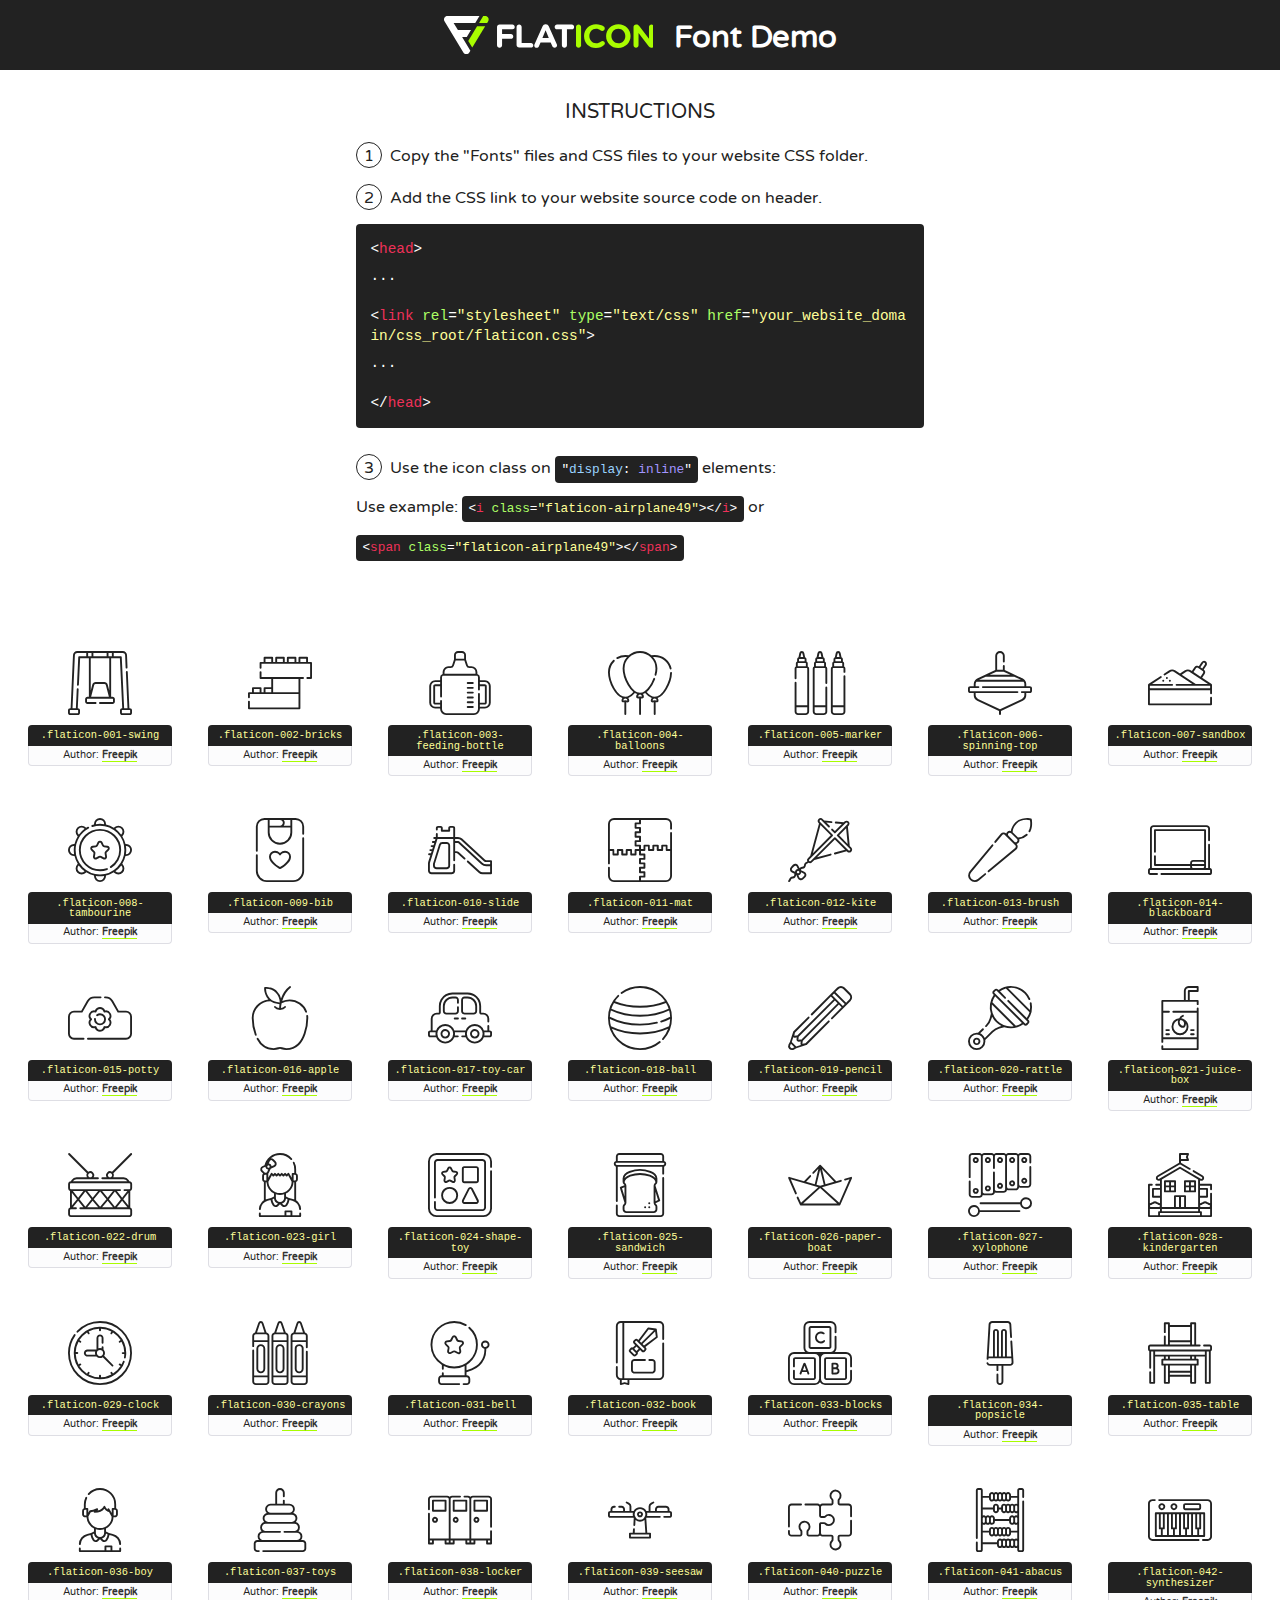
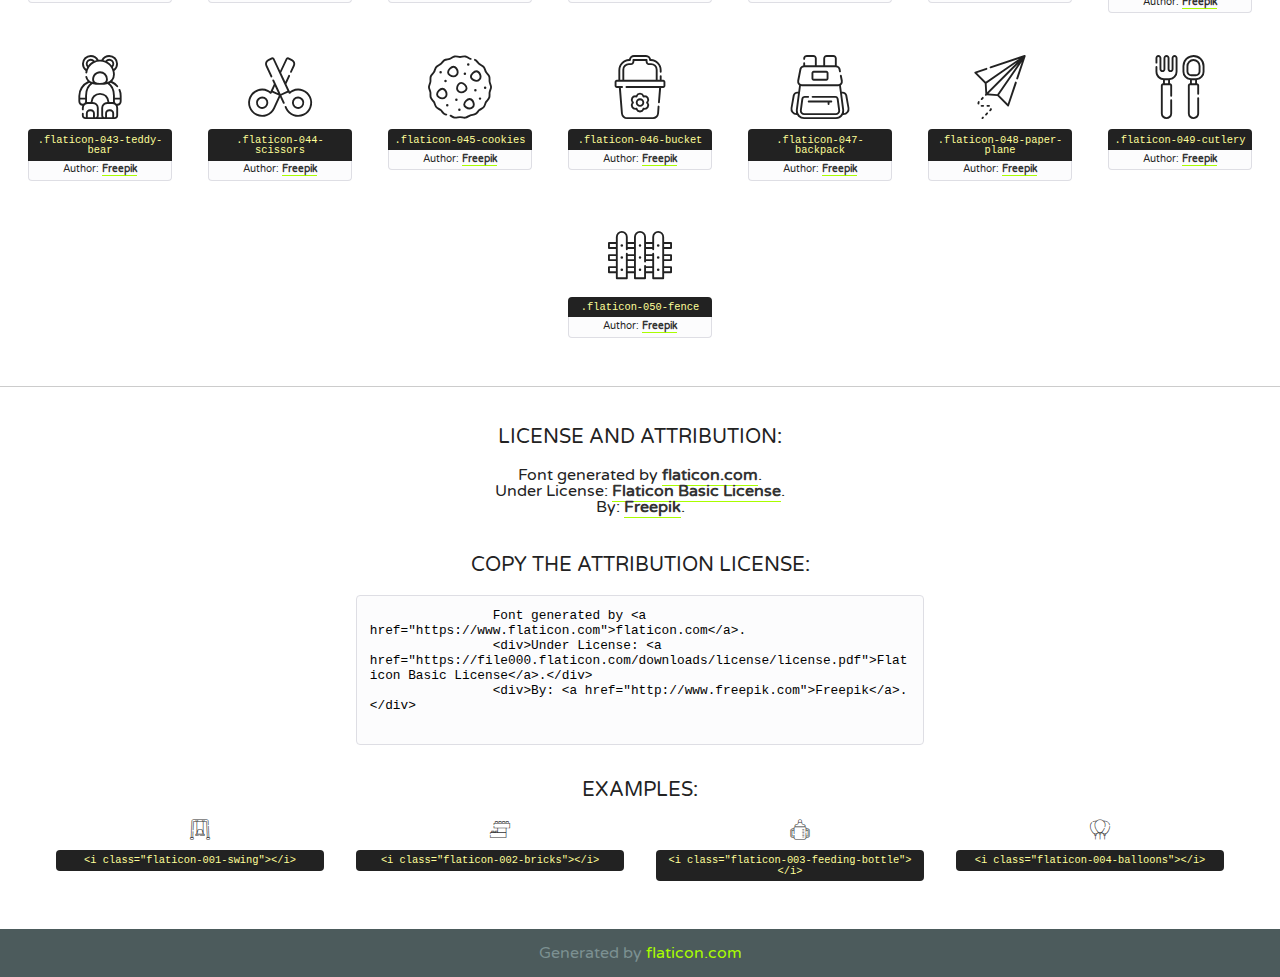
<file: assets/lib/flaticon/font/flaticon.html>
<!DOCTYPE html>
<!--
  Flaticon icon font: Flaticon
  Creation date: 11/06/2020 07:22
-->
<html>
    <!DOCTYPE html>

    <head>
        <title>Flaticon WebFont</title>
        <link href="http://fonts.googleapis.com/css?family=Varela+Round" rel="stylesheet" type="text/css" />
        <link rel="stylesheet" type="text/css" href="flaticon.css">
        <meta charset="UTF-8">
        <style>
            html, body, div, span, applet, object, iframe,
            h1, h2, h3, h4, h5, h6, p, blockquote, pre,
            a, abbr, acronym, address, big, cite, code,
            del, dfn, em, img, ins, kbd, q, s, samp,
            small, strike, strong, sub, sup, tt, var,
            b, u, i, center,
            dl, dt, dd, ol, ul, li,
            fieldset, form, label, legend,
            table, caption, tbody, tfoot, thead, tr, th, td,
            article, aside, canvas, details, embed,
            figure, figcaption, footer, header, hgroup,
            menu, nav, output, ruby, section, summary,
            time, mark, audio, video {
                margin: 0;
                padding: 0;
                border: 0;
                font-size: 100%;
                font: inherit;
                vertical-align: baseline;
            }
            /* HTML5 display-role reset for older browsers */
            article, aside, details, figcaption, figure,
            footer, header, hgroup, menu, nav, section {
                display: block;
            }
            body {
                line-height: 1;
            }
            ol, ul {
                list-style: none;
            }
            blockquote, q {
                quotes: none;
            }
            blockquote:before, blockquote:after,
            q:before, q:after {
                content: '';
                content: none;
            }
            table {
                border-collapse: collapse;
                border-spacing: 0;
            }
            body {
                font-family: 'Varela Round', Helvetica, Arial, sans-serif;
                font-size: 16px;
                color: #222;
            }
            a {
                color: #333;
                border-bottom: 1px solid #a9fd00;
                font-weight: bold;
                text-decoration: none;
            }
            * {
                -moz-box-sizing: border-box;
                -webkit-box-sizing: border-box;
                box-sizing: border-box;
                margin: 0;
                padding: 0;
            }
            [class^="flaticon-"]:before, [class*=" flaticon-"]:before, [class^="flaticon-"]:after, [class*=" flaticon-"]:after {
                font-family: Flaticon;
                font-size: 30px;
                font-style: normal;
                margin-left: 20px;
                color: #333;
            }
            .wrapper {
                max-width: 600px;
                margin: auto;
                padding: 0 1em;
            }
            .title {
                font-size: 1.25em;
                text-align: center;
                margin-bottom: 1em;
                text-transform: uppercase;
            }
            header {
                text-align: center;
                background-color: #222;
                color: #fff;
                padding: 1em;
            }
            header .logo {
                width: 210px;
                height: 38px;
                display: inline-block;
                vertical-align: middle;
                margin-right: 1em;
                border: none;
            }
            header strong {
                font-size: 1.95em;
                font-weight: bold;
                vertical-align: middle;
                margin-top: 5px;
                display: inline-block;
            }
            .demo {
                margin: 2em auto;
                line-height: 1.25em;
            }
            .demo ul li {
                margin-bottom: 1em;
            }
            .demo ul li .num {
                color: #222;
                border-radius: 20px;
                display: inline-block;
                width: 26px;
                padding: 3px;
                height: 26px;
                text-align: center;
                margin-right: 0.5em;
                border: 1px solid #222;
            }
            .demo ul li code {
                background-color: #222;
                border-radius: 4px;
                padding: 0.25em 0.5em;
                display: inline-block;
                color: #fff;
                font-family: Consolas,Monaco,Lucida Console,Liberation Mono,DejaVu Sans Mono,Bitstream Vera Sans Mono,Courier New, monospace;
                font-weight: lighter;
                margin-top: 1em;
                font-size: 0.8em;
                word-break: break-all;
            }
            .demo ul li code.big {
                padding: 1em;
                font-size: 0.9em;
            }
            .demo ul li code .red {
                color: #EF3159;
            }
            .demo ul li code .green {
                color: #ACFF65;
            }
            .demo ul li code .yellow {
                color: #FFFF99;
            }
            .demo ul li code .blue {
                color: #99D3FF;
            }
            .demo ul li code .purple {
                color: #A295FF;
            }
            .demo ul li code .dots {
                margin-top: 0.5em;
                display: block;
            }
            #glyphs {
                border-bottom: 1px solid #ccc;
                padding: 2em 0;
                text-align: center;
            }
            .glyph {
                display: inline-block;
                width: 9em;
                margin: 1em;
                text-align: center;
                vertical-align: top;
                background: #FFF;
            }
            .glyph .glyph-icon {
                padding: 10px;
                display: block;
                font-family:"Flaticon";
                font-size: 64px;
                line-height: 1;
            }
            .glyph .glyph-icon:before {
                font-size: 64px;
                color: #222;
                margin-left: 0;
            }
            .class-name {
                font-size: 0.65em;
                background-color: #222;
                color: #fff;
                border-radius: 4px 4px 0 0;
                padding: 0.5em;
                color: #FFFF99;
                font-family: Consolas,Monaco,Lucida Console,Liberation Mono,DejaVu Sans Mono,Bitstream Vera Sans Mono,Courier New, monospace;
            }
            .author-name {
                font-size: 0.6em;
                background-color: #fcfcfd;
                border: 1px solid #DEDEE4;
                border-top: 0;
                border-radius: 0 0 4px 4px;
                padding: 0.5em;
            }
            .class-name:last-child {
                font-size: 10px;
                color:#888;
            }
            .class-name:last-child a {
                font-size: 10px;
                color:#555;
            }
            .class-name:last-child a:hover {
                color:#a9fd00;
            }
            .glyph > input {
                display: block;
                width: 100px;
                margin: 5px auto;
                text-align: center;
                font-size: 12px;
                cursor: text;
            }
            .glyph > input.icon-input {
                font-family:"Flaticon";
                font-size: 16px;
                margin-bottom: 10px;
            }
            .attribution .title {
                margin-top: 2em;
            }
            .attribution textarea {
                background-color: #fcfcfd;
                padding: 1em;
                border: none;
                box-shadow: none;
                border: 1px solid #DEDEE4;
                border-radius: 4px;
                resize: none;
                width: 100%;
                height: 150px;
                font-size: 0.8em;
                font-family: Consolas,Monaco,Lucida Console,Liberation Mono,DejaVu Sans Mono,Bitstream Vera Sans Mono,Courier New, monospace;
                -webkit-appearance: none;
            }
            .iconsuse {
                margin: 2em auto;
                text-align: center;
                max-width: 1200px;
            }
            .iconsuse:after {
                content: '';
                display: table;
                clear: both;
            }
            .iconsuse .image {
                float: left;
                width: 25%;
                padding: 0 1em;
            }
            .iconsuse .image p {
                margin-bottom: 1em;
            }
            .iconsuse .image span {
                display: block;
                font-size: 0.65em;
                background-color: #222;
                color: #fff;
                border-radius: 4px;
                padding: 0.5em;
                color: #FFFF99;
                margin-top: 1em;
                font-family: Consolas,Monaco,Lucida Console,Liberation Mono,DejaVu Sans Mono,Bitstream Vera Sans Mono,Courier New, monospace;
            }
            #footer {
                text-align: center;
                background-color: #4C5B5C;
                color: #7c9192;
                padding: 1em;
            }
            #footer a {
                border: none;
                color: #a9fd00;
                font-weight: normal;
            }
            @media (max-width: 960px) {
                .iconsuse .image {
                    width: 50%;
                }
            }
            @media (max-width: 560px) {
                .iconsuse .image {
                    width: 100%;
                }
            }
            .attrDiv {

            }
        </style>
        <link rel="stylesheet" href="flaticon.css">
    </head>

    <body class="characters-off">
        <header>
            <a href="https://www.flaticon.com" target="_blank" class="logo">
                <svg version="1.1" xmlns="http://www.w3.org/2000/svg" xmlns:xlink="http://www.w3.org/1999/xlink" xmlns:a="http://ns.adobe.com/AdobeSVGViewerExtensions/3.0/" viewBox="0 0 560.875 102.036" enable-background="new 0 0 560.875 102.036" xml:space="preserve">
                        <defs>
                        </defs>
                        <g>
                            <g class="letters">
                                <path fill="#ffffff" d="M141.596,29.675c0-3.777,2.985-6.767,6.764-6.767h34.438c3.426,0,6.15,2.728,6.15,6.15
                                c0,3.43-2.724,6.149-6.15,6.149h-27.674v13.091h23.719c3.429,0,6.151,2.724,6.151,6.15c0,3.43-2.723,6.149-6.151,6.149h-23.719
                                v17.574c0,3.773-2.986,6.761-6.764,6.761c-3.779,0-6.764-2.989-6.764-6.761V29.675z"></path>
                                <path fill="#ffffff" d="M193.844,29.149c0-3.781,2.985-6.767,6.764-6.767c3.776,0,6.763,2.985,6.763,6.767v42.957h25.039
                                c3.426,0,6.149,2.726,6.149,6.153c0,3.425-2.723,6.15-6.149,6.15h-31.802c-3.779,0-6.764-2.986-6.764-6.768V29.149z"></path>
                                <path fill="#ffffff" d="M241.891,75.71l21.438-48.407c1.492-3.341,4.215-5.357,7.906-5.357h0.792
                                c3.686,0,6.323,2.017,7.815,5.357l21.439,48.407c0.436,0.967,0.701,1.845,0.701,2.723c0,3.602-2.809,6.501-6.414,6.501
                                c-3.161,0-5.269-1.845-6.499-4.655l-4.132-9.661h-27.059l-4.301,10.102c-1.144,2.631-3.426,4.214-6.237,4.214
                                c-3.517,0-6.24-2.81-6.24-6.325C241.1,77.64,241.451,76.677,241.891,75.71z M279.932,58.666l-8.521-20.297l-8.526,20.297H279.932
                                z"></path>
                                <path fill="#ffffff" d="M314.864,35.387H301.86c-3.429,0-6.239-2.813-6.239-6.238c0-3.429,2.811-6.24,6.239-6.24h39.533
                                c3.426,0,6.237,2.811,6.237,6.24c0,3.425-2.811,6.238-6.237,6.238h-13.001v42.785c0,3.773-2.99,6.761-6.764,6.761
                                c-3.779,0-6.764-2.989-6.764-6.761V35.387z"></path>
                                <path fill="#A9FD00" d="M352.615,29.149c0-3.781,2.985-6.767,6.767-6.767c3.774,0,6.761,2.985,6.761,6.767v49.024
                                c0,3.773-2.987,6.761-6.761,6.761c-3.781,0-6.767-2.989-6.767-6.761V29.149z"></path>
                                <path fill="#A9FD00" d="M374.132,53.836v-0.179c0-17.481,13.178-31.801,32.065-31.801c9.22,0,15.459,2.458,20.557,6.238
                                c1.402,1.054,2.637,2.985,2.637,5.357c0,3.692-2.985,6.59-6.681,6.59c-1.845,0-3.071-0.702-4.044-1.319
                                c-3.776-2.813-7.729-4.393-12.562-4.393c-10.364,0-17.831,8.611-17.831,19.154v0.173c0,10.542,7.291,19.329,17.831,19.329
                                c5.715,0,9.492-1.756,13.359-4.834c1.049-0.874,2.458-1.491,4.039-1.491c3.429,0,6.325,2.813,6.325,6.236
                                c0,2.106-1.056,3.78-2.282,4.834c-5.539,4.834-12.036,7.733-21.878,7.733C387.572,85.464,374.132,71.493,374.132,53.836z"></path>
                                <path fill="#A9FD00" d="M433.009,53.836v-0.179c0-17.481,13.79-31.801,32.766-31.801c18.981,0,32.592,14.143,32.592,31.628v0.173
                                c0,17.483-13.785,31.807-32.769,31.807C446.625,85.464,433.009,71.32,433.009,53.836z M484.224,53.836v-0.179
                                c0-10.539-7.725-19.326-18.626-19.326c-10.893,0-18.449,8.611-18.449,19.154v0.173c0,10.542,7.73,19.329,18.626,19.329
                                C476.676,72.986,484.224,64.378,484.224,53.836z"></path>
                                <path fill="#A9FD00" d="M506.233,29.321c0-3.774,2.99-6.763,6.767-6.763h1.401c3.252,0,5.183,1.583,7.029,3.953l26.093,34.265
                                V29.059c0-3.692,2.99-6.677,6.681-6.677c3.683,0,6.671,2.985,6.671,6.677v48.934c0,3.78-2.987,6.765-6.764,6.765h-0.436
                                c-3.257,0-5.188-1.581-7.034-3.953l-27.056-35.492v32.944c0,3.687-2.985,6.676-6.678,6.676c-3.683,0-6.673-2.989-6.673-6.676
                                V29.321z"></path>
                            </g>
                            <g class="insignia">
                                <path fill="#ffffff" d="M48.372,56.137h12.517l11.156-18.537H37.186L25.688,18.539h57.825L94.668,0H9.271
                                C5.925,0,2.842,1.801,1.198,4.716c-1.644,2.907-1.593,6.482,0.134,9.343l50.38,83.501c1.678,2.781,4.689,4.476,7.938,4.476
                                c3.246,0,6.257-1.695,7.935-4.476l2.898-4.804L48.372,56.137z"></path>
                                <g class="i">
                                    <path fill="#A9FD00" d="M93.575,18.539h0.031v0.004l21.652,0.004l2.705-4.488c1.727-2.861,1.778-6.436,0.133-9.343
                                    C116.454,1.801,113.371,0,110.026,0h-5.294L93.575,18.539z"></path>
                                    <polygon fill="#A9FD00" points="88.291,27.356 64.725,66.486 75.519,84.404 109.942,27.356"></polygon>
                                </g>
                            </g>
                        </g>
                    </svg>
            </a>
            <strong>Font Demo</strong>
        </header>

        <section class="demo wrapper">
            <p class="title">Instructions</p>
            <ul>
                <li>
                    <span class="num">1</span>Copy the "Fonts" files and CSS files to your website CSS folder.
                </li>
                <li>
                    <span class="num">2</span>Add the CSS link to your website source code on header.
                    <code class="big">
                        &lt;<span class="red">head</span>&gt;
                        <br/><span class="dots">...</span>
                        <br/>&lt;<span class="red">link</span> <span class="green">rel</span>=<span class="yellow">"stylesheet"</span> <span class="green">type</span>=<span class="yellow">"text/css"</span> <span class="green">href</span>=<span class="yellow">"your_website_domain/css_root/flaticon.css"</span>&gt;
                        <br/><span class="dots">...</span>
                        <br/>&lt;/<span class="red">head</span>&gt;
                    </code>
                </li>

                <li>
                    <p>
                        <span class="num">3</span>Use the icon class on <code>"<span class="blue">display</span>:<span class="purple"> inline</span>"</code> elements:
                        <br />
                        Use example:
                        <code>
                            &lt;<span class="red">i</span> <span class="green">class</span>=<span class="yellow">&quot;flaticon-airplane49&quot;</span>&gt;&lt;/<span class="red">i</span>&gt;
                        </code> or
                        <code>&lt;<span class="red">span</span> <span class="green">class</span>=<span class="yellow">&quot;flaticon-airplane49&quot;</span>&gt;&lt;/<span class="red">span</span>&gt;</code>
                    </p>
                </li>
            </ul>
        </section>

        <section id="glyphs">
            
            <div class="glyph"><div class="glyph-icon flaticon-001-swing"></div>
                <div class="class-name">.flaticon-001-swing</div>
                <div class="author-name">Author: <a href="http://www.freepik.com" title="Freepik">Freepik</a> </div>
            </div>
            
            <div class="glyph"><div class="glyph-icon flaticon-002-bricks"></div>
                <div class="class-name">.flaticon-002-bricks</div>
                <div class="author-name">Author: <a href="http://www.freepik.com" title="Freepik">Freepik</a> </div>
            </div>
            
            <div class="glyph"><div class="glyph-icon flaticon-003-feeding-bottle"></div>
                <div class="class-name">.flaticon-003-feeding-bottle</div>
                <div class="author-name">Author: <a href="http://www.freepik.com" title="Freepik">Freepik</a> </div>
            </div>
            
            <div class="glyph"><div class="glyph-icon flaticon-004-balloons"></div>
                <div class="class-name">.flaticon-004-balloons</div>
                <div class="author-name">Author: <a href="http://www.freepik.com" title="Freepik">Freepik</a> </div>
            </div>
            
            <div class="glyph"><div class="glyph-icon flaticon-005-marker"></div>
                <div class="class-name">.flaticon-005-marker</div>
                <div class="author-name">Author: <a href="http://www.freepik.com" title="Freepik">Freepik</a> </div>
            </div>
            
            <div class="glyph"><div class="glyph-icon flaticon-006-spinning-top"></div>
                <div class="class-name">.flaticon-006-spinning-top</div>
                <div class="author-name">Author: <a href="http://www.freepik.com" title="Freepik">Freepik</a> </div>
            </div>
            
            <div class="glyph"><div class="glyph-icon flaticon-007-sandbox"></div>
                <div class="class-name">.flaticon-007-sandbox</div>
                <div class="author-name">Author: <a href="http://www.freepik.com" title="Freepik">Freepik</a> </div>
            </div>
            
            <div class="glyph"><div class="glyph-icon flaticon-008-tambourine"></div>
                <div class="class-name">.flaticon-008-tambourine</div>
                <div class="author-name">Author: <a href="http://www.freepik.com" title="Freepik">Freepik</a> </div>
            </div>
            
            <div class="glyph"><div class="glyph-icon flaticon-009-bib"></div>
                <div class="class-name">.flaticon-009-bib</div>
                <div class="author-name">Author: <a href="http://www.freepik.com" title="Freepik">Freepik</a> </div>
            </div>
            
            <div class="glyph"><div class="glyph-icon flaticon-010-slide"></div>
                <div class="class-name">.flaticon-010-slide</div>
                <div class="author-name">Author: <a href="http://www.freepik.com" title="Freepik">Freepik</a> </div>
            </div>
            
            <div class="glyph"><div class="glyph-icon flaticon-011-mat"></div>
                <div class="class-name">.flaticon-011-mat</div>
                <div class="author-name">Author: <a href="http://www.freepik.com" title="Freepik">Freepik</a> </div>
            </div>
            
            <div class="glyph"><div class="glyph-icon flaticon-012-kite"></div>
                <div class="class-name">.flaticon-012-kite</div>
                <div class="author-name">Author: <a href="http://www.freepik.com" title="Freepik">Freepik</a> </div>
            </div>
            
            <div class="glyph"><div class="glyph-icon flaticon-013-brush"></div>
                <div class="class-name">.flaticon-013-brush</div>
                <div class="author-name">Author: <a href="http://www.freepik.com" title="Freepik">Freepik</a> </div>
            </div>
            
            <div class="glyph"><div class="glyph-icon flaticon-014-blackboard"></div>
                <div class="class-name">.flaticon-014-blackboard</div>
                <div class="author-name">Author: <a href="http://www.freepik.com" title="Freepik">Freepik</a> </div>
            </div>
            
            <div class="glyph"><div class="glyph-icon flaticon-015-potty"></div>
                <div class="class-name">.flaticon-015-potty</div>
                <div class="author-name">Author: <a href="http://www.freepik.com" title="Freepik">Freepik</a> </div>
            </div>
            
            <div class="glyph"><div class="glyph-icon flaticon-016-apple"></div>
                <div class="class-name">.flaticon-016-apple</div>
                <div class="author-name">Author: <a href="http://www.freepik.com" title="Freepik">Freepik</a> </div>
            </div>
            
            <div class="glyph"><div class="glyph-icon flaticon-017-toy-car"></div>
                <div class="class-name">.flaticon-017-toy-car</div>
                <div class="author-name">Author: <a href="http://www.freepik.com" title="Freepik">Freepik</a> </div>
            </div>
            
            <div class="glyph"><div class="glyph-icon flaticon-018-ball"></div>
                <div class="class-name">.flaticon-018-ball</div>
                <div class="author-name">Author: <a href="http://www.freepik.com" title="Freepik">Freepik</a> </div>
            </div>
            
            <div class="glyph"><div class="glyph-icon flaticon-019-pencil"></div>
                <div class="class-name">.flaticon-019-pencil</div>
                <div class="author-name">Author: <a href="http://www.freepik.com" title="Freepik">Freepik</a> </div>
            </div>
            
            <div class="glyph"><div class="glyph-icon flaticon-020-rattle"></div>
                <div class="class-name">.flaticon-020-rattle</div>
                <div class="author-name">Author: <a href="http://www.freepik.com" title="Freepik">Freepik</a> </div>
            </div>
            
            <div class="glyph"><div class="glyph-icon flaticon-021-juice-box"></div>
                <div class="class-name">.flaticon-021-juice-box</div>
                <div class="author-name">Author: <a href="http://www.freepik.com" title="Freepik">Freepik</a> </div>
            </div>
            
            <div class="glyph"><div class="glyph-icon flaticon-022-drum"></div>
                <div class="class-name">.flaticon-022-drum</div>
                <div class="author-name">Author: <a href="http://www.freepik.com" title="Freepik">Freepik</a> </div>
            </div>
            
            <div class="glyph"><div class="glyph-icon flaticon-023-girl"></div>
                <div class="class-name">.flaticon-023-girl</div>
                <div class="author-name">Author: <a href="http://www.freepik.com" title="Freepik">Freepik</a> </div>
            </div>
            
            <div class="glyph"><div class="glyph-icon flaticon-024-shape-toy"></div>
                <div class="class-name">.flaticon-024-shape-toy</div>
                <div class="author-name">Author: <a href="http://www.freepik.com" title="Freepik">Freepik</a> </div>
            </div>
            
            <div class="glyph"><div class="glyph-icon flaticon-025-sandwich"></div>
                <div class="class-name">.flaticon-025-sandwich</div>
                <div class="author-name">Author: <a href="http://www.freepik.com" title="Freepik">Freepik</a> </div>
            </div>
            
            <div class="glyph"><div class="glyph-icon flaticon-026-paper-boat"></div>
                <div class="class-name">.flaticon-026-paper-boat</div>
                <div class="author-name">Author: <a href="http://www.freepik.com" title="Freepik">Freepik</a> </div>
            </div>
            
            <div class="glyph"><div class="glyph-icon flaticon-027-xylophone"></div>
                <div class="class-name">.flaticon-027-xylophone</div>
                <div class="author-name">Author: <a href="http://www.freepik.com" title="Freepik">Freepik</a> </div>
            </div>
            
            <div class="glyph"><div class="glyph-icon flaticon-028-kindergarten"></div>
                <div class="class-name">.flaticon-028-kindergarten</div>
                <div class="author-name">Author: <a href="http://www.freepik.com" title="Freepik">Freepik</a> </div>
            </div>
            
            <div class="glyph"><div class="glyph-icon flaticon-029-clock"></div>
                <div class="class-name">.flaticon-029-clock</div>
                <div class="author-name">Author: <a href="http://www.freepik.com" title="Freepik">Freepik</a> </div>
            </div>
            
            <div class="glyph"><div class="glyph-icon flaticon-030-crayons"></div>
                <div class="class-name">.flaticon-030-crayons</div>
                <div class="author-name">Author: <a href="http://www.freepik.com" title="Freepik">Freepik</a> </div>
            </div>
            
            <div class="glyph"><div class="glyph-icon flaticon-031-bell"></div>
                <div class="class-name">.flaticon-031-bell</div>
                <div class="author-name">Author: <a href="http://www.freepik.com" title="Freepik">Freepik</a> </div>
            </div>
            
            <div class="glyph"><div class="glyph-icon flaticon-032-book"></div>
                <div class="class-name">.flaticon-032-book</div>
                <div class="author-name">Author: <a href="http://www.freepik.com" title="Freepik">Freepik</a> </div>
            </div>
            
            <div class="glyph"><div class="glyph-icon flaticon-033-blocks"></div>
                <div class="class-name">.flaticon-033-blocks</div>
                <div class="author-name">Author: <a href="http://www.freepik.com" title="Freepik">Freepik</a> </div>
            </div>
            
            <div class="glyph"><div class="glyph-icon flaticon-034-popsicle"></div>
                <div class="class-name">.flaticon-034-popsicle</div>
                <div class="author-name">Author: <a href="http://www.freepik.com" title="Freepik">Freepik</a> </div>
            </div>
            
            <div class="glyph"><div class="glyph-icon flaticon-035-table"></div>
                <div class="class-name">.flaticon-035-table</div>
                <div class="author-name">Author: <a href="http://www.freepik.com" title="Freepik">Freepik</a> </div>
            </div>
            
            <div class="glyph"><div class="glyph-icon flaticon-036-boy"></div>
                <div class="class-name">.flaticon-036-boy</div>
                <div class="author-name">Author: <a href="http://www.freepik.com" title="Freepik">Freepik</a> </div>
            </div>
            
            <div class="glyph"><div class="glyph-icon flaticon-037-toys"></div>
                <div class="class-name">.flaticon-037-toys</div>
                <div class="author-name">Author: <a href="http://www.freepik.com" title="Freepik">Freepik</a> </div>
            </div>
            
            <div class="glyph"><div class="glyph-icon flaticon-038-locker"></div>
                <div class="class-name">.flaticon-038-locker</div>
                <div class="author-name">Author: <a href="http://www.freepik.com" title="Freepik">Freepik</a> </div>
            </div>
            
            <div class="glyph"><div class="glyph-icon flaticon-039-seesaw"></div>
                <div class="class-name">.flaticon-039-seesaw</div>
                <div class="author-name">Author: <a href="http://www.freepik.com" title="Freepik">Freepik</a> </div>
            </div>
            
            <div class="glyph"><div class="glyph-icon flaticon-040-puzzle"></div>
                <div class="class-name">.flaticon-040-puzzle</div>
                <div class="author-name">Author: <a href="http://www.freepik.com" title="Freepik">Freepik</a> </div>
            </div>
            
            <div class="glyph"><div class="glyph-icon flaticon-041-abacus"></div>
                <div class="class-name">.flaticon-041-abacus</div>
                <div class="author-name">Author: <a href="http://www.freepik.com" title="Freepik">Freepik</a> </div>
            </div>
            
            <div class="glyph"><div class="glyph-icon flaticon-042-synthesizer"></div>
                <div class="class-name">.flaticon-042-synthesizer</div>
                <div class="author-name">Author: <a href="http://www.freepik.com" title="Freepik">Freepik</a> </div>
            </div>
            
            <div class="glyph"><div class="glyph-icon flaticon-043-teddy-bear"></div>
                <div class="class-name">.flaticon-043-teddy-bear</div>
                <div class="author-name">Author: <a href="http://www.freepik.com" title="Freepik">Freepik</a> </div>
            </div>
            
            <div class="glyph"><div class="glyph-icon flaticon-044-scissors"></div>
                <div class="class-name">.flaticon-044-scissors</div>
                <div class="author-name">Author: <a href="http://www.freepik.com" title="Freepik">Freepik</a> </div>
            </div>
            
            <div class="glyph"><div class="glyph-icon flaticon-045-cookies"></div>
                <div class="class-name">.flaticon-045-cookies</div>
                <div class="author-name">Author: <a href="http://www.freepik.com" title="Freepik">Freepik</a> </div>
            </div>
            
            <div class="glyph"><div class="glyph-icon flaticon-046-bucket"></div>
                <div class="class-name">.flaticon-046-bucket</div>
                <div class="author-name">Author: <a href="http://www.freepik.com" title="Freepik">Freepik</a> </div>
            </div>
            
            <div class="glyph"><div class="glyph-icon flaticon-047-backpack"></div>
                <div class="class-name">.flaticon-047-backpack</div>
                <div class="author-name">Author: <a href="http://www.freepik.com" title="Freepik">Freepik</a> </div>
            </div>
            
            <div class="glyph"><div class="glyph-icon flaticon-048-paper-plane"></div>
                <div class="class-name">.flaticon-048-paper-plane</div>
                <div class="author-name">Author: <a href="http://www.freepik.com" title="Freepik">Freepik</a> </div>
            </div>
            
            <div class="glyph"><div class="glyph-icon flaticon-049-cutlery"></div>
                <div class="class-name">.flaticon-049-cutlery</div>
                <div class="author-name">Author: <a href="http://www.freepik.com" title="Freepik">Freepik</a> </div>
            </div>
            
            <div class="glyph"><div class="glyph-icon flaticon-050-fence"></div>
                <div class="class-name">.flaticon-050-fence</div>
                <div class="author-name">Author: <a href="http://www.freepik.com" title="Freepik">Freepik</a> </div>
            </div>
            
        </section>

        <section class="attribution wrapper"   style="text-align:center;">
            <div class="title">License and attribution:</div>
            <div class="attrDiv">Font generated by <a href="https://www.flaticon.com">flaticon.com</a>.</div>
            <div class="attrDiv">Under License: <a href="https://file000.flaticon.com/downloads/license/license.pdf">Flaticon Basic License</a>.</div>
            <div class="attrDiv">By: <a href="http://www.freepik.com">Freepik</a>.</div>

            <div class="title">Copy the Attribution License:</div>
            <textarea onclick="this.focus();this.select();">
                Font generated by &lt;a href=&quot;https://www.flaticon.com&quot;&gt;flaticon.com&lt;/a&gt;.
                <div>Under License: <a href="https://file000.flaticon.com/downloads/license/license.pdf">Flaticon Basic License</a>.</div>
                <div>By: <a href="http://www.freepik.com">Freepik</a>.</div>
            </textarea>
        </section>

        <section class="iconsuse">
            <div class="title">Examples:</div>
            
            <div class="image">
                <p>
                    <i class="glyph-icon flaticon-001-swing"></i>
                    <span>&lt;i class=&quot;flaticon-001-swing&quot;&gt;&lt;/i&gt;</span>
                </p>
            </div>
            
            <div class="image">
                <p>
                    <i class="glyph-icon flaticon-002-bricks"></i>
                    <span>&lt;i class=&quot;flaticon-002-bricks&quot;&gt;&lt;/i&gt;</span>
                </p>
            </div>
            
            <div class="image">
                <p>
                    <i class="glyph-icon flaticon-003-feeding-bottle"></i>
                    <span>&lt;i class=&quot;flaticon-003-feeding-bottle&quot;&gt;&lt;/i&gt;</span>
                </p>
            </div>
            
            <div class="image">
                <p>
                    <i class="glyph-icon flaticon-004-balloons"></i>
                    <span>&lt;i class=&quot;flaticon-004-balloons&quot;&gt;&lt;/i&gt;</span>
                </p>
            </div>
            
        </section>

        <div id="footer">
            <div>Generated by <a href="https://www.flaticon.com">flaticon.com</a></div>
        </div>
    </body>
</html>
</file>
<file: assets/lib/flaticon/font/flaticon.css>
@font-face {
  font-family: "Flaticon";
  src: url("./Flaticon.eot");
  src: url("./Flaticon.eot?#iefix") format("embedded-opentype"),
       url("./Flaticon.woff2") format("woff2"),
       url("./Flaticon.woff") format("woff"),
       url("./Flaticon.ttf") format("truetype"),
       url("./Flaticon.svg#Flaticon") format("svg");
  font-weight: normal;
  font-style: normal;
}

@media screen and (-webkit-min-device-pixel-ratio:0) {
  @font-face {
    font-family: "Flaticon";
    src: url("./Flaticon.svg#Flaticon") format("svg");
  }
}

[class^="flaticon-"]:before, [class*=" flaticon-"]:before,
[class^="flaticon-"]:after, [class*=" flaticon-"]:after {   
  font-family: Flaticon;
        font-size: 20px;
font-style: normal;
margin-left: 20px;
}

.flaticon-001-swing:before { content: "\f100"; }
.flaticon-002-bricks:before { content: "\f101"; }
.flaticon-003-feeding-bottle:before { content: "\f102"; }
.flaticon-004-balloons:before { content: "\f103"; }
.flaticon-005-marker:before { content: "\f104"; }
.flaticon-006-spinning-top:before { content: "\f105"; }
.flaticon-007-sandbox:before { content: "\f106"; }
.flaticon-008-tambourine:before { content: "\f107"; }
.flaticon-009-bib:before { content: "\f108"; }
.flaticon-010-slide:before { content: "\f109"; }
.flaticon-011-mat:before { content: "\f10a"; }
.flaticon-012-kite:before { content: "\f10b"; }
.flaticon-013-brush:before { content: "\f10c"; }
.flaticon-014-blackboard:before { content: "\f10d"; }
.flaticon-015-potty:before { content: "\f10e"; }
.flaticon-016-apple:before { content: "\f10f"; }
.flaticon-017-toy-car:before { content: "\f110"; }
.flaticon-018-ball:before { content: "\f111"; }
.flaticon-019-pencil:before { content: "\f112"; }
.flaticon-020-rattle:before { content: "\f113"; }
.flaticon-021-juice-box:before { content: "\f114"; }
.flaticon-022-drum:before { content: "\f115"; }
.flaticon-023-girl:before { content: "\f116"; }
.flaticon-024-shape-toy:before { content: "\f117"; }
.flaticon-025-sandwich:before { content: "\f118"; }
.flaticon-026-paper-boat:before { content: "\f119"; }
.flaticon-027-xylophone:before { content: "\f11a"; }
.flaticon-028-kindergarten:before { content: "\f11b"; }
.flaticon-029-clock:before { content: "\f11c"; }
.flaticon-030-crayons:before { content: "\f11d"; }
.flaticon-031-bell:before { content: "\f11e"; }
.flaticon-032-book:before { content: "\f11f"; }
.flaticon-033-blocks:before { content: "\f120"; }
.flaticon-034-popsicle:before { content: "\f121"; }
.flaticon-035-table:before { content: "\f122"; }
.flaticon-036-boy:before { content: "\f123"; }
.flaticon-037-toys:before { content: "\f124"; }
.flaticon-038-locker:before { content: "\f125"; }
.flaticon-039-seesaw:before { content: "\f126"; }
.flaticon-040-puzzle:before { content: "\f127"; }
.flaticon-041-abacus:before { content: "\f128"; }
.flaticon-042-synthesizer:before { content: "\f129"; }
.flaticon-043-teddy-bear:before { content: "\f12a"; }
.flaticon-044-scissors:before { content: "\f12b"; }
.flaticon-045-cookies:before { content: "\f12c"; }
.flaticon-046-bucket:before { content: "\f12d"; }
.flaticon-047-backpack:before { content: "\f12e"; }
.flaticon-048-paper-plane:before { content: "\f12f"; }
.flaticon-049-cutlery:before { content: "\f130"; }
.flaticon-050-fence:before { content: "\f131"; }
</file>
